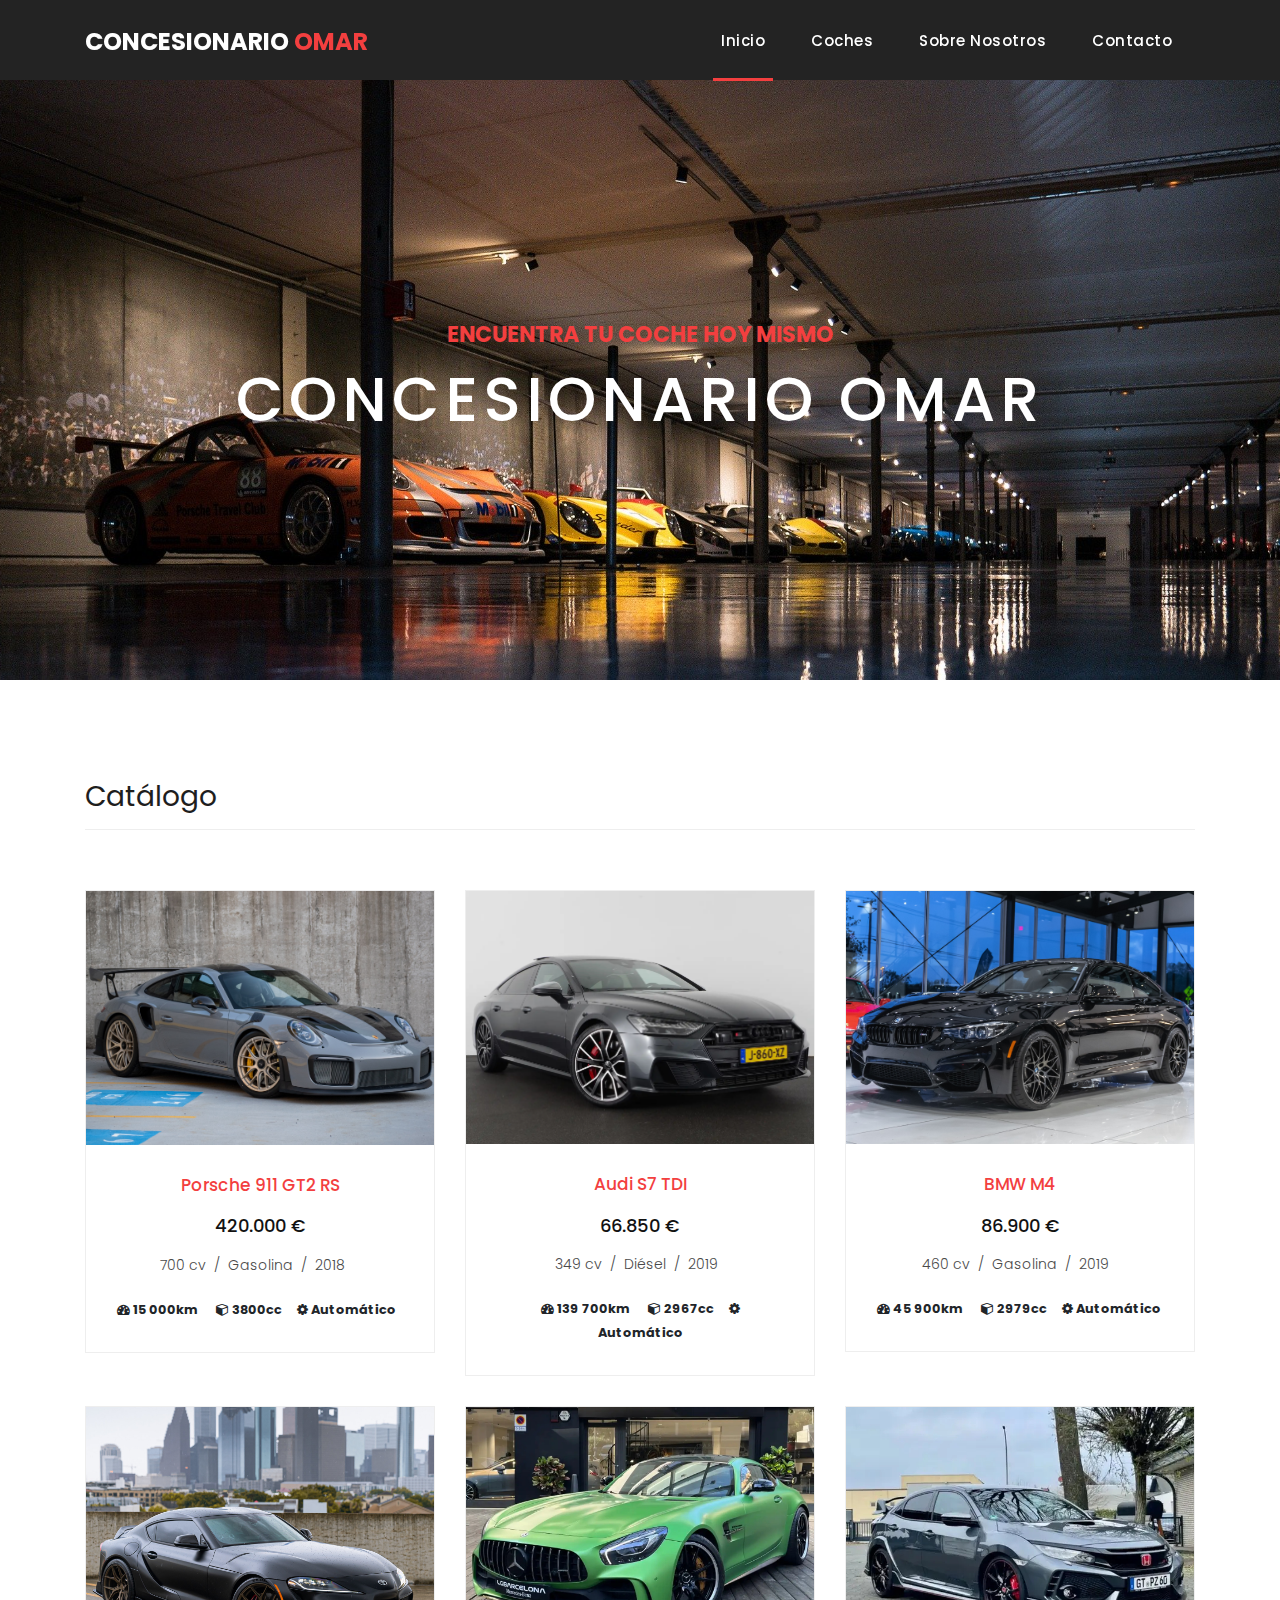
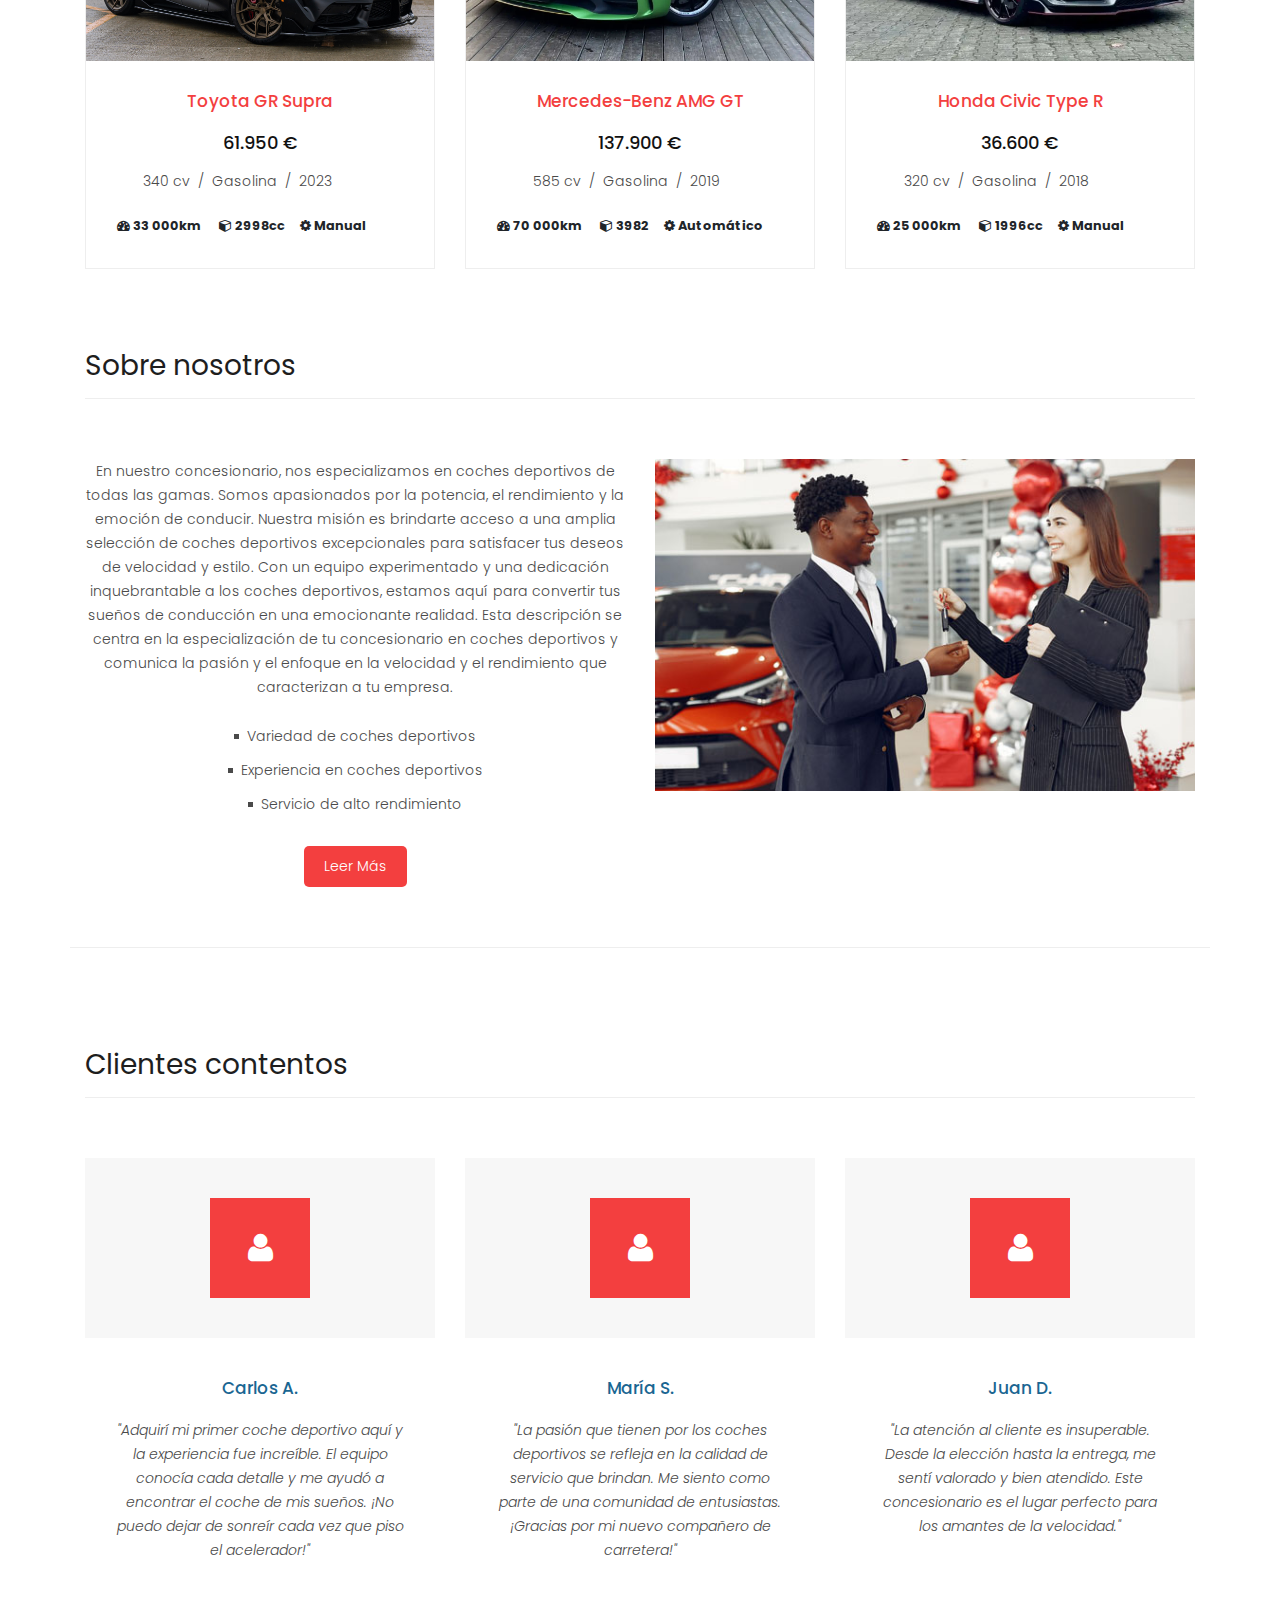
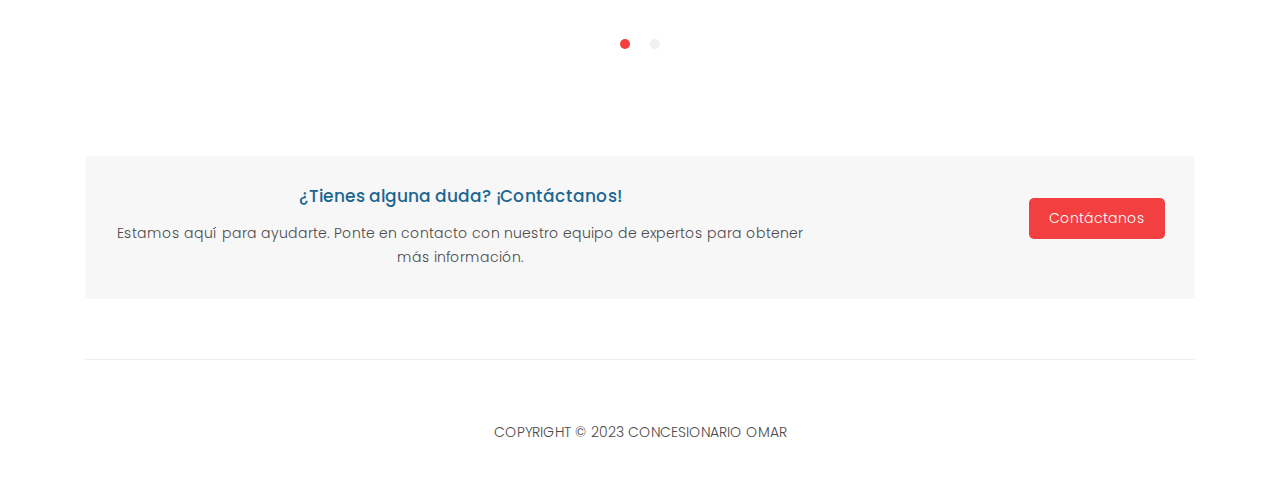
<file: index.html>
<!DOCTYPE html>
<html lang="en">

<head>
  <meta charset="utf-8" />
  <meta name="viewport" content="width=device-width, initial-scale=1, shrink-to-fit=no" />
  <meta name="description" content="" />
  <meta name="author" content="" />
  <link rel="icon" href="assets/images/favicon.ico" />
  <link href="https://fonts.googleapis.com/css?family=Poppins:100,200,300,400,500,600,700,800,900&display=swap"
    rel="stylesheet" />

  <title>Concesionario Omar</title>

  <!-- Bootstrap core CSS -->
  <link href="vendor/bootstrap/css/bootstrap.min.css" rel="stylesheet" />

  <!-- Additional CSS Files -->
  <link rel="stylesheet" href="assets/css/fontawesome.css" />
  <link rel="stylesheet" href="assets/css/style.css" />
  <link rel="stylesheet" href="assets/css/owl.css" />
</head>

<body>
  <!-- ***** Preloader Start ***** -->
  <div id="preloader">
    <div class="jumper">
      <div></div>
      <div></div>
      <div></div>
    </div>
  </div>
  <!-- ***** Preloader End ***** -->

  <!-- Header -->
  <header class="">
    <nav class="navbar navbar-expand-lg">
      <div class="container">
        <a class="navbar-brand" href="index.html">
          <h2>Concesionario <em>Omar</em></h2>
        </a>
        <button class="navbar-toggler" type="button" data-toggle="collapse" data-target="#navbarResponsive"
          aria-controls="navbarResponsive" aria-expanded="false" aria-label="Toggle navigation">
          <span class="navbar-toggler-icon"></span>
        </button>
        <div class="collapse navbar-collapse" id="navbarResponsive">
          <ul class="navbar-nav ml-auto">
            <li class="nav-item active">
              <a class="nav-link" href="index.html">Inicio
                <span class="sr-only">(current)</span>
              </a>
            </li>

            <li class="nav-item">
              <a class="nav-link" href="#catalogo">Coches</a>
            </li>

            <li class="nav-item">
              <a class="nav-link" href="about-us.html">Sobre Nosotros</a>
            </li>

            <li class="nav-item">
              <a class="nav-link" href="contact.html">Contacto</a>
            </li>
          </ul>
        </div>
      </div>
    </nav>
  </header>

  <!-- Page Content -->
  <!-- Banner Starts Here -->
  <div class="banner header-text">
    <div class="owl-banner owl-carousel">
      <div class="banner-item-01">
        <div class="text-content">
          <h4>Encuentra tu coche hoy mismo</h4>
          <h2>Concesionario Omar</h2>
        </div>
      </div>
    </div>
    <!-- Banner Ends Here -->

    <div class="latest-products">
      <div class="container">
        <div class="row">
          <div class="col-md-12">
            <div class="section-heading">
              <h2 id="catalogo">Catálogo</h2>
            </div>
          </div>
          <div class="col-lg-4 col-md-6">
            <div class="product-item">
              <img src="assets/images/product-1-370x270.jpg" alt="" />
              <div class="down-content">
                <h4>Porsche 911 GT2 RS</h4>
                <h6>
                  420.000 €
                </h6>

                <table>
                  <tr>
                    <td>
                      <p>
                        700 cv &nbsp;/&nbsp; Gasolina &nbsp;/&nbsp; 2018 &nbsp;
                      </p>
                      <small>
                        <strong title="Author"><i class="fa fa-dashboard"></i> 15 000km</strong>
                        &nbsp;&nbsp;&nbsp;&nbsp;
                        <strong title="Author"><i class="fa fa-cube"></i> 3800cc</strong>&nbsp;&nbsp;&nbsp;&nbsp;
                        <strong title="Views"><i class="fa fa-cog"></i> Automático</strong>
                      </small>
                    </td>
                  </tr>
                </table>
              </div>
            </div>
          </div>

          <div class="col-lg-4 col-md-6">
            <div class="product-item">
              <img src="assets/images/product-2-370x270.jpg" alt="" />
              <div class="down-content">
                <h4>Audi S7 TDI</h4>

                <h6>
                  66.850 €
                </h6>
                <table>
                  <tr>
                    <td>
                      <p>
                        349 cv &nbsp;/&nbsp; Diésel &nbsp;/&nbsp; 2019 &nbsp;
                      </p>

                      <small>
                        <strong title="Author"><i class="fa fa-dashboard"></i> 139 700km</strong>
                        &nbsp;&nbsp;&nbsp;&nbsp;
                        <strong title="Author"><i class="fa fa-cube"></i> 2967cc</strong>&nbsp;&nbsp;&nbsp;&nbsp;
                        <strong title="Views"><i class="fa fa-cog"></i> Automático</strong>
                      </small>
                    </td>
                  </tr>
                </table>
              </div>
            </div>
          </div>

          <div class="col-lg-4 col-md-6">
            <div class="product-item">
              <img src="assets/images/product-3-370x270.jpg" alt="" />
              <div class="down-content">
                <h4>BMW M4</h4>

                <h6>
                  86.900 €
                </h6>

                <table>
                  <tr>
                    <td>
                      <p>
                        460 cv &nbsp;/&nbsp; Gasolina &nbsp;/&nbsp; 2019 &nbsp;
                      </p>

                      <small>
                        <strong title="Author"><i class="fa fa-dashboard"></i> 45 900km</strong>
                        &nbsp;&nbsp;&nbsp;&nbsp;
                        <strong title="Author"><i class="fa fa-cube"></i> 2979cc</strong>&nbsp;&nbsp;&nbsp;&nbsp;
                        <strong title="Views"><i class="fa fa-cog"></i> Automático</strong>
                      </small>
                    </td>
                  </tr>
                </table>
              </div>
            </div>
          </div>

          <div class="col-lg-4 col-md-6">
            <div class="product-item">
              <img src="assets/images/product-4-370x270.jpg" alt="" />
              <div class="down-content">
                <h4>Toyota GR Supra</h4>

                <h6>
                  61.950 €
                </h6>

                <table>
                  <tr>
                    <td>
                      <p>
                        340 cv &nbsp;/&nbsp; Gasolina &nbsp;/&nbsp; 2023 &nbsp;
                      </p>

                      <small>
                        <strong title="Author"><i class="fa fa-dashboard"></i> 33 000km</strong>
                        &nbsp;&nbsp;&nbsp;&nbsp;
                        <strong title="Author"><i class="fa fa-cube"></i> 2998cc</strong>&nbsp;&nbsp;&nbsp;&nbsp;
                        <strong title="Views"><i class="fa fa-cog"></i> Manual</strong>
                      </small>
                    </td>
                  </tr>
                </table>

              </div>
            </div>
          </div>

          <div class="col-lg-4 col-md-6">
            <div class="product-item">
              <img src="assets/images/product-5-370x270.jpg" alt="" />
              <div class="down-content">
                <h4>Mercedes-Benz AMG GT</h4>

                <h6>
                  137.900 €
                </h6>

                <table>
                  <tr>
                    <td>
                      <p>
                        585 cv &nbsp;/&nbsp; Gasolina &nbsp;/&nbsp; 2019 &nbsp;
                      </p>

                      <small>
                        <strong title="Author"><i class="fa fa-dashboard"></i> 70 000km</strong>
                        &nbsp;&nbsp;&nbsp;&nbsp;
                        <strong title="Author"><i class="fa fa-cube"></i> 3982</strong>&nbsp;&nbsp;&nbsp;&nbsp;
                        <strong title="Views"><i class="fa fa-cog"></i> Automático</strong>
                      </small>
                    </td>
                  </tr>
                </table>

              </div>
            </div>
          </div>

          <div class="col-lg-4 col-md-6">
            <div class="product-item">
              <img src="assets/images/product-6-370x270.jpg" alt="" />
              <div class="down-content">
                <h4>Honda Civic Type R</h4>

                <h6>
                  36.600 €
                </h6>

                <table>
                  <tr>
                    <td>
                      <p>
                        320 cv &nbsp;/&nbsp; Gasolina &nbsp;/&nbsp; 2018 &nbsp;
                      </p>

                      <small>
                        <strong title="Author"><i class="fa fa-dashboard"></i> 25 000km</strong>
                        &nbsp;&nbsp;&nbsp;&nbsp;
                        <strong title="Author"><i class="fa fa-cube"></i> 1996cc</strong>&nbsp;&nbsp;&nbsp;&nbsp;
                        <strong title="Views"><i class="fa fa-cog"></i> Manual</strong>
                      </small>
                    </td>
                  </tr>
                </table>

              </div>
            </div>
          </div>
        </div>
      </div>
    </div>

    <div class="best-features">
      <div class="container">
        <div class="row">
          <div class="col-md-12">
            <div class="section-heading">
              <h2>Sobre nosotros</h2>
            </div>
          </div>
          <div class="col-md-6">
            <div class="left-content">
              <p>
                En nuestro concesionario, nos especializamos en coches deportivos de todas las gamas. Somos apasionados
                por la potencia, el rendimiento y la emoción de conducir. Nuestra misión es brindarte acceso a una
                amplia selección de coches deportivos excepcionales para satisfacer tus deseos de velocidad y estilo.
                Con un equipo experimentado y una dedicación inquebrantable a los coches deportivos, estamos aquí para
                convertir tus sueños de conducción en una emocionante realidad.

                Esta descripción se centra en la especialización de tu concesionario en coches deportivos y comunica la
                pasión y el enfoque en la velocidad y el rendimiento que caracterizan a tu empresa.
              </p>
              <ul class="featured-list">
                <li><a>Variedad de coches deportivos</a></li>
                <li><a>Experiencia en coches deportivos</a></li>
                <li><a>Servicio de alto rendimiento</a></li>
              </ul>
              <a href="about-us.html" class="filled-button">Leer más</a>
            </div>
          </div>
          <div class="col-md-6">
            <div class="right-image">
              <img src="assets/images/about-1-570x350.jpg" alt="" />
            </div>
          </div>
        </div>
      </div>
    </div>

    <div class="happy-clients">
      <div class="container">
        <div class="row">
          <div class="col-md-12">
            <div class="section-heading">
              <h2>Clientes contentos</h2>
            </div>
          </div>
          <div class="col-md-12">
            <div class="owl-clients owl-carousel text-center">
              <div class="service-item">
                <div class="icon">
                  <i class="fa fa-user"></i>
                </div>
                <div class="down-content">
                  <h4>Carlos A.</h4>
                  <p class="n-m">
                    <em>"Adquirí mi primer coche deportivo aquí y la experiencia fue increíble. El equipo conocía cada
                      detalle y me ayudó a encontrar el coche de mis sueños. ¡No puedo dejar de sonreír cada vez que
                      piso el acelerador!"</em>
                  </p>
                </div>
              </div>

              <div class="service-item">
                <div class="icon">
                  <i class="fa fa-user"></i>
                </div>
                <div class="down-content">
                  <h4>María S.</h4>
                  <p class="n-m">
                    <em>"La pasión que tienen por los coches deportivos se refleja en la calidad de servicio que
                      brindan. Me siento como parte de una comunidad de entusiastas. ¡Gracias por mi nuevo compañero de
                      carretera!"</em>
                  </p>
                </div>
              </div>

              <div class="service-item">
                <div class="icon">
                  <i class="fa fa-user"></i>
                </div>
                <div class="down-content">
                  <h4>Juan D.</h4>
                  <p class="n-m">
                    <em>"La atención al cliente es insuperable. Desde la elección hasta la entrega, me sentí valorado y
                      bien atendido. Este concesionario es el lugar perfecto para los amantes de la velocidad."</em>
                  </p>
                </div>
              </div>

              <div class="service-item">
                <div class="icon">
                  <i class="fa fa-user"></i>
                </div>
                <div class="down-content">
                  <h4>Luisa M.</h4>
                  <p class="n-m">
                    <em>"Si buscas coches deportivos de élite, no busques más. Este lugar tiene una selección de ensueño
                      y un equipo que te trata como un verdadero aficionado. Mi experiencia de compra fue
                      excepcional."</em>
                  </p>
                </div>
              </div>

              <div class="service-item">
                <div class="icon">
                  <i class="fa fa-user"></i>
                </div>
                <div class="down-content">
                  <h4>Roberto G.</h4>
                  <p class="n-m">
                    <em>"Llevo años siendo cliente y nunca me han decepcionado. Cada vez que visito el concesionario,
                      encuentro una joya automovilística. Siempre tienen algo especial esperándome."</em>
                  </p>
                </div>
              </div>

              <div class="service-item">
                <div class="icon">
                  <i class="fa fa-user"></i>
                </div>
                <div class="down-content">
                  <h4>Sofía R.</h4>
                  <p class="n-m">
                    <em>"El servicio postventa es impecable. Cada vez que mi coche deportivo necesita servicio, sé que
                      está en buenas manos. Este concesionario no solo vende coches, sino que cuida de ellos a la
                      perfección."</em>
                  </p>
                </div>
              </div>
            </div>
          </div>
        </div>
      </div>
    </div>

    <div class="call-to-action">
      <div class="container">
        <div class="row">
          <div class="col-md-12">
            <div class="inner-content">
              <div class="row">
                <div class="col-md-8">
                  <h4>¿Tienes alguna duda? ¡Contáctanos!</h4>
                  <p>
                    Estamos aquí para ayudarte. Ponte en contacto con nuestro equipo de expertos
                    para obtener más información.</p>
                </div>
                <div class="col-lg-4 col-md-6 text-right">
                  <a href="contact.html" class="filled-button">Contáctanos</a>
                </div>
              </div>
            </div>
          </div>
        </div>
      </div>
    </div>

    <footer>
      <div class="container">
        <div class="row">
          <div class="col-md-12">
            <div class="inner-content">
              <p>
              <p>Copyright © 2023 CONCESIONARIO OMAR</p>
              </p>
            </div>
          </div>
        </div>
      </div>
    </footer>

    <!-- Bootstrap core JavaScript -->
    <script src="vendor/jquery/jquery.min.js"></script>
    <script src="vendor/bootstrap/js/bootstrap.bundle.min.js"></script>

    <!-- Additional Scripts -->
    <script src="assets/js/custom.js"></script>
    <script src="assets/js/owl.js"></script>
</body>

</html>
</file>
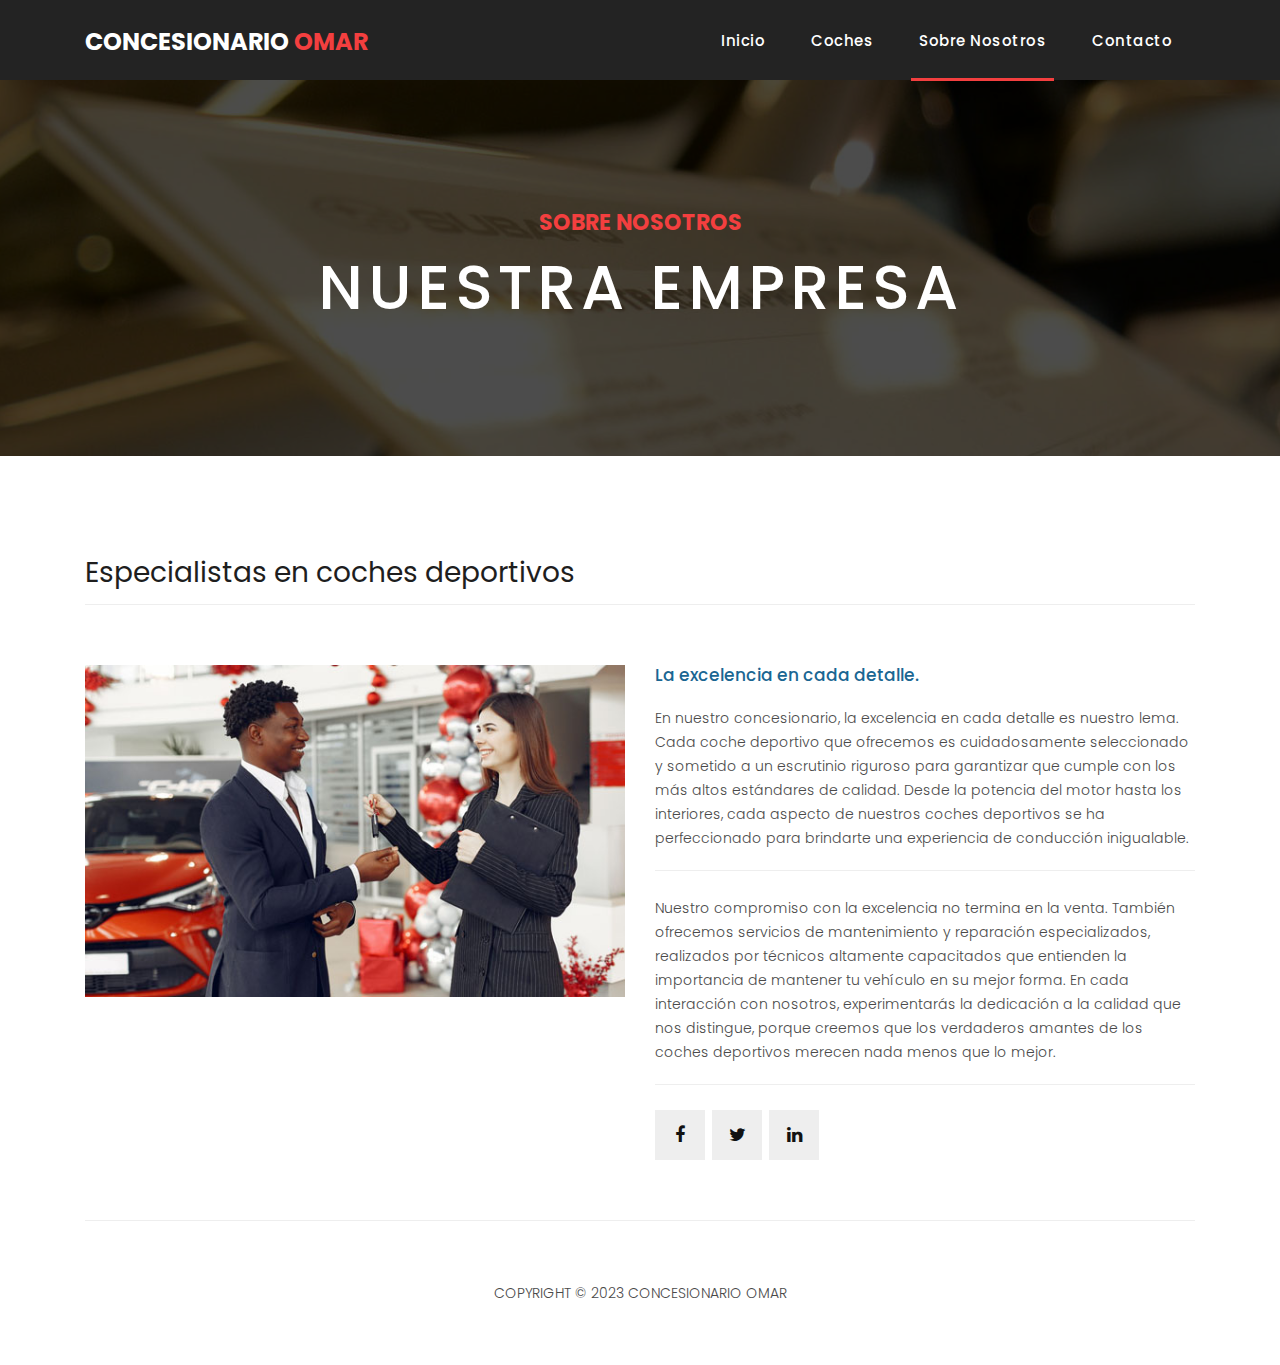
<file: about-us.html>
<!DOCTYPE html>
<html lang="en">

<head>

  <meta charset="utf-8">
  <meta name="viewport" content="width=device-width, initial-scale=1, shrink-to-fit=no">
  <meta name="description" content="">
  <meta name="author" content="">
  <link rel="icon" href="assets/images/favicon.ico">

  <link href="https://fonts.googleapis.com/css?family=Poppins:100,200,300,400,500,600,700,800,900&display=swap"
    rel="stylesheet">

  <title>Concesionario Omar</title>

  <!-- Bootstrap core CSS -->
  <link href="vendor/bootstrap/css/bootstrap.min.css" rel="stylesheet">

  <!-- Additional CSS Files -->
  <link rel="stylesheet" href="assets/css/fontawesome.css">
  <link rel="stylesheet" href="assets/css/style.css">
  <link rel="stylesheet" href="assets/css/owl.css">

</head>

<body>

  <!-- ***** Preloader Start ***** -->
  <div id="preloader">
    <div class="jumper">
      <div></div>
      <div></div>
      <div></div>
    </div>
  </div>
  <!-- ***** Preloader End ***** -->

  <!-- Header -->
  <header class="">
    <nav class="navbar navbar-expand-lg">
      <div class="container">
        <a class="navbar-brand" href="index.html">
          <h2>Concesionario <em>omar</em></h2>
        </a>
        <button class="navbar-toggler" type="button" data-toggle="collapse" data-target="#navbarResponsive"
          aria-controls="navbarResponsive" aria-expanded="false" aria-label="Toggle navigation">
          <span class="navbar-toggler-icon"></span>
        </button>
        <div class="collapse navbar-collapse" id="navbarResponsive">
          <ul class="navbar-nav ml-auto">
            <li class="nav-item">
              <a class="nav-link" href="index.html">Inicio
                <span class="sr-only">(current)</span>
              </a>
            </li>

            <li class="nav-item"><a class="nav-link" href="index.html#catalogo">Coches</a></li>

            <li class="nav-item active"><a class="nav-link" href="about-us.html">Sobre nosotros</a></li>

            <li class="nav-item"><a class="nav-link" href="contact.html">Contacto</a></li>
          </ul>
        </div>
      </div>
    </nav>
  </header>

  <!-- Page Content -->
  <div class="page-heading about-heading header-text"
    style="background-image: url(assets/images/heading-1-1920x500.jpg);">
    <div class="container">
      <div class="row">
        <div class="col-md-12">
          <div class="text-content">
            <h4>sobre nosotros</h4>
            <h2>nuestra empresa</h2>
          </div>
        </div>
      </div>
    </div>
  </div>


  <div class="best-features about-features">
    <div class="container">
      <div class="row">
        <div class="col-md-12">
          <div class="section-heading">
            <h2>Especialistas en coches deportivos</h2>
          </div>
        </div>
        <div class="col-md-6">
          <div class="right-image">
            <img src="assets/images/about-1-570x350.jpg" alt="">
          </div>
        </div>
        <div class="col-md-6">
          <div class="left-content">
            <h4>La excelencia en cada detalle.</h4>
            <p>En nuestro concesionario, la excelencia en cada detalle es nuestro lema. Cada coche deportivo que
              ofrecemos es cuidadosamente seleccionado y sometido a un escrutinio riguroso para garantizar que cumple
              con los más altos estándares de calidad. Desde la potencia del motor hasta los interiores,
              cada aspecto de nuestros coches deportivos se ha perfeccionado para brindarte una experiencia de
              conducción inigualable.</p>
            <p>Nuestro compromiso con la excelencia no termina en la venta. También ofrecemos servicios de mantenimiento
              y reparación especializados, realizados por técnicos altamente capacitados que entienden la importancia de
              mantener tu vehículo en su mejor forma. En cada interacción con nosotros, experimentarás la dedicación a
              la calidad que nos distingue, porque creemos que los verdaderos amantes de los coches deportivos merecen
              nada menos que lo mejor.</p>
            <ul class="social-icons">
              <li><a href="https://www.facebook.com"><i class="fa fa-facebook"></i></a></li>
              <li><a href="https://www.twitter.com"><i class="fa fa-twitter"></i></a></li>
              <li><a href="https://www.linkedin.com"><i class="fa fa-linkedin"></i></a></li>
            </ul>
          </div>
        </div>
      </div>
    </div>
  </div>

  <footer>
    <div class="container">
      <div class="row">
        <div class="col-md-12">
          <div class="inner-content">
            <p>Copyright © 2023 CONCESIONARIO OMAR</p>
          </div>
        </div>
      </div>
    </div>
  </footer>


  <!-- Bootstrap core JavaScript -->
  <script src="vendor/jquery/jquery.min.js"></script>
  <script src="vendor/bootstrap/js/bootstrap.bundle.min.js"></script>


  <!-- Additional Scripts -->
  <script src="assets/js/custom.js"></script>
  <script src="assets/js/owl.js"></script>
</body>

</html>
</file>
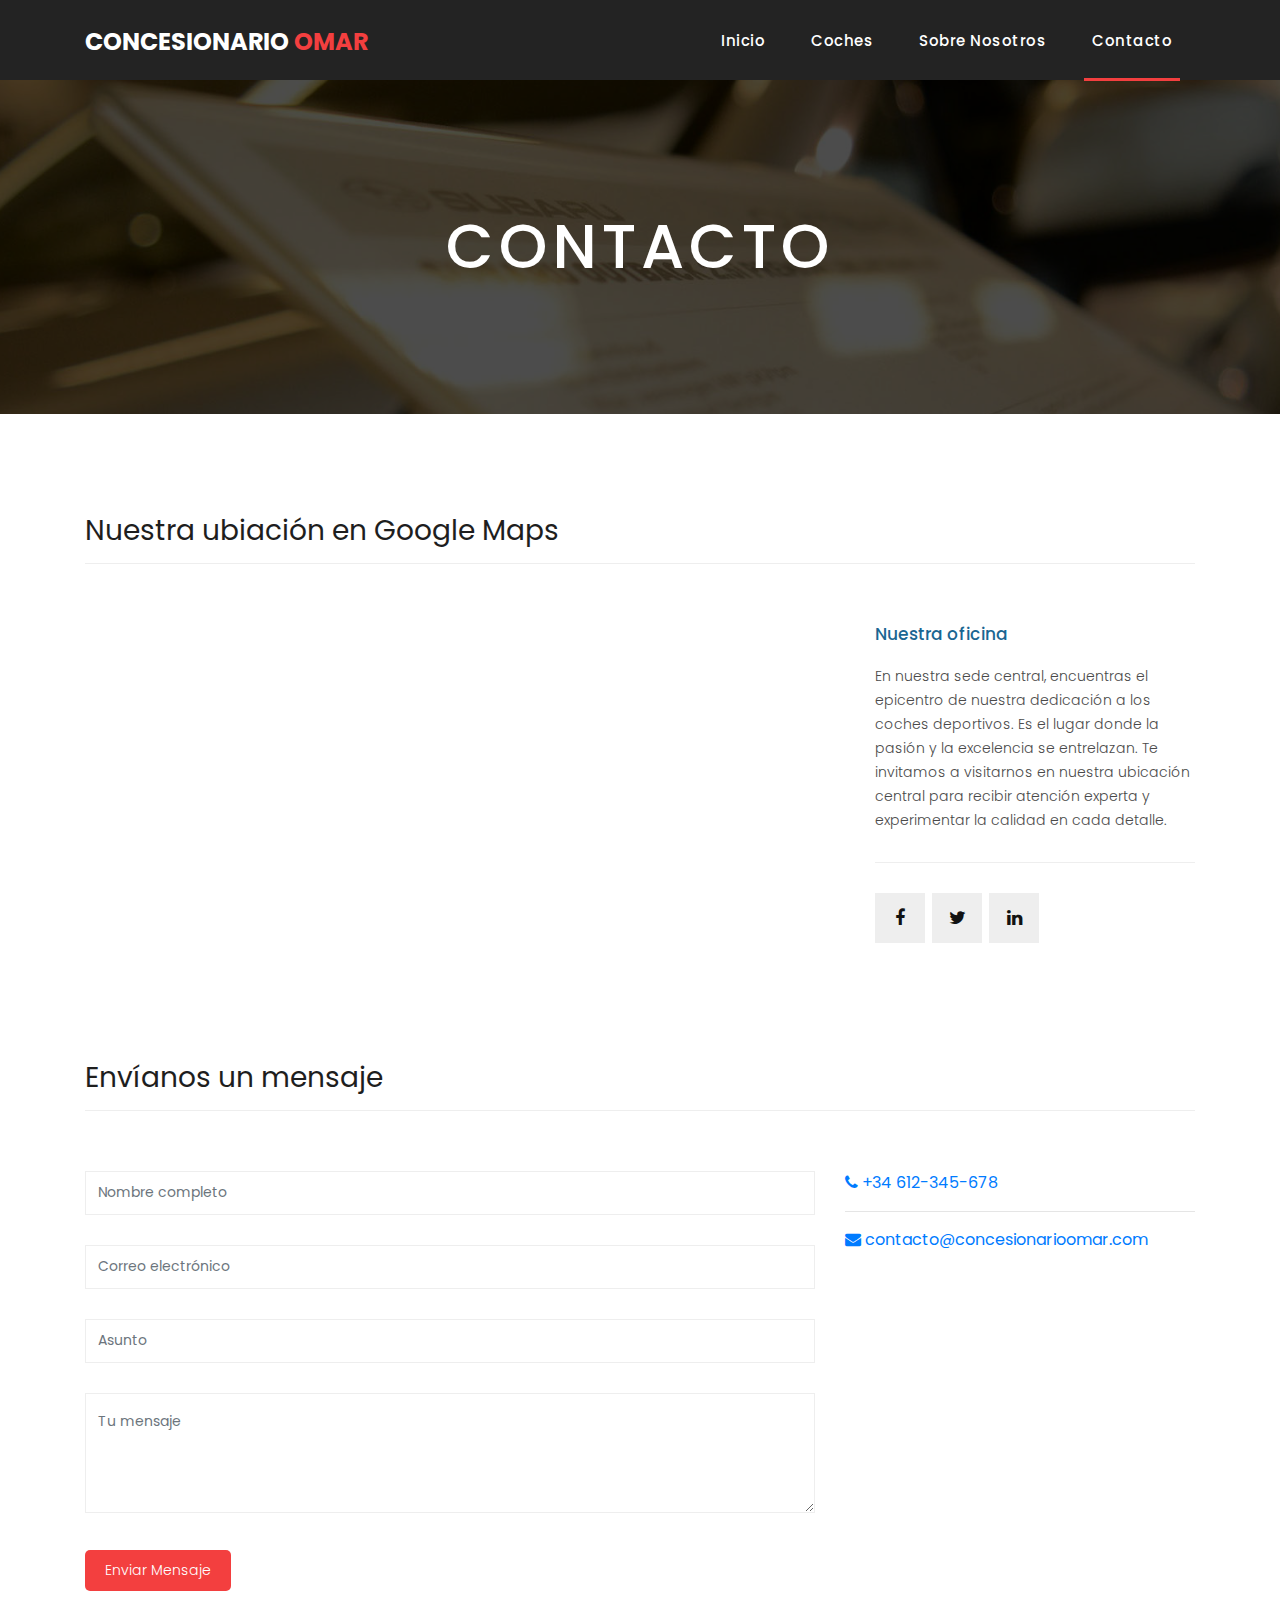
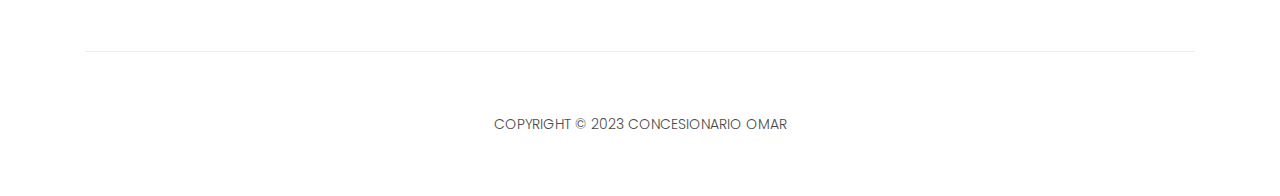
<file: contact.html>
<!DOCTYPE html>
<html lang="en">

<head>

  <meta charset="utf-8">
  <meta name="viewport" content="width=device-width, initial-scale=1, shrink-to-fit=no">
  <meta name="description" content="">
  <meta name="author" content="">
  <link rel="icon" href="assets/images/favicon.ico">
  <link href="https://fonts.googleapis.com/css?family=Poppins:100,200,300,400,500,600,700,800,900&display=swap"
    rel="stylesheet">

  <title>Concesionario Omar </title>

  <!-- Bootstrap core CSS -->
  <link href="vendor/bootstrap/css/bootstrap.min.css" rel="stylesheet">

  <!-- Additional CSS Files -->
  <link rel="stylesheet" href="assets/css/fontawesome.css">
  <link rel="stylesheet" href="assets/css/style.css">
  <link rel="stylesheet" href="assets/css/owl.css">

</head>

<body>

  <!-- ***** Preloader Start ***** -->
  <div id="preloader">
    <div class="jumper">
      <div></div>
      <div></div>
      <div></div>
    </div>
  </div>
  <!-- ***** Preloader End ***** -->

  <!-- Header -->
  <header class="">
    <nav class="navbar navbar-expand-lg">
      <div class="container">
        <a class="navbar-brand" href="index.html">
          <h2>Concesionario <em>Omar</em></h2>
        </a>
        <button class="navbar-toggler" type="button" data-toggle="collapse" data-target="#navbarResponsive"
          aria-controls="navbarResponsive" aria-expanded="false" aria-label="Toggle navigation">
          <span class="navbar-toggler-icon"></span>
        </button>
        <div class="collapse navbar-collapse" id="navbarResponsive">
          <ul class="navbar-nav ml-auto">
            <li class="nav-item">
              <a class="nav-link" href="index.html">Inicio
                <span class="sr-only">(current)</span>
              </a>
            </li>

            <li class="nav-item"><a class="nav-link" href="index.html#catalogo">Coches</a></li>

            <li class="nav-item"><a class="nav-link" href="about-us.html">Sobre nosotros</a></li>

            <li class="nav-item active"><a class="nav-link" href="contact.html">Contacto</a></li>
          </ul>
        </div>
      </div>
    </nav>
  </header>

  <!-- Page Content -->
  <div class="page-heading contact-heading header-text"
    style="background-image: url(assets/images/heading-4-1920x500.jpg);">
    <div class="container">
      <div class="row">
        <div class="col-md-12">
          <div class="text-content">
            <h2>Contacto</h2>
          </div>
        </div>
      </div>
    </div>
  </div>


  <div class="find-us">
    <div class="container">
      <div class="row">
        <div class="col-md-12">
          <div class="section-heading">
            <h2>Nuestra ubiación en Google Maps</h2>
          </div>
        </div>
        <div class="col-md-8">
          <!-- How to change your own map point
	1. Go to Google Maps
	2. Click on your location point
	3. Click "Share" and choose "Embed map" tab
	4. Copy only URL and paste it within the src="" field below
-->
          <div id="map">
            <iframe
              src="https://www.google.com/maps/embed?pb=!1m18!1m12!1m3!1d3004.039282059675!2d1.1018707753970158!3d41.155494171330304!2m3!1f0!2f0!3f0!3m2!1i1024!2i768!4f13.1!3m3!1m2!1s0x12a1510285d73dff%3A0x6d9662ca6301af8b!2sInstitut%20Baix%20Camp!5e0!3m2!1sen!2ses!4v1699493881381!5m2!1sen!2ses"
              width="100%" height="330px" frameborder="0" style="border:0" allowfullscreen></iframe>
          </div>
        </div>
        <div class="col-md-4">
          <div class="left-content">
            <h4>Nuestra oficina</h4>
            <p>En nuestra sede central, encuentras el epicentro de nuestra dedicación a los coches deportivos. Es el
              lugar donde la pasión y la excelencia se entrelazan. Te invitamos a visitarnos en nuestra ubicación
              central para recibir atención experta y experimentar la calidad en cada detalle.</p>
            <ul class="social-icons">
              <li><a href="https://www.facebook.com"><i class="fa fa-facebook"></i></a></li>
              <li><a href="https://www.twitter.com"><i class="fa fa-twitter"></i></a></li>
              <li><a href="https://www.linkedin.com"><i class="fa fa-linkedin"></i></a></li>
            </ul>
          </div>
        </div>
      </div>
    </div>
  </div>


  <div class="send-message">
    <div class="container">
      <div class="row">
        <div class="col-md-12">
          <div class="section-heading">
            <h2>Envíanos un mensaje</h2>
          </div>
        </div>
        <div class="col-md-8">
          <div class="contact-form">
            <form id="contact" action="" method="post">
              <div class="row">
                <div class="col-lg-12 col-md-12 col-sm-12">
                  <fieldset>
                    <input name="name" type="text" class="form-control" id="name" placeholder="Nombre completo"
                      required="">
                  </fieldset>
                </div>
                <div class="col-lg-12 col-md-12 col-sm-12">
                  <fieldset>
                    <input name="email" type="text" class="form-control" id="email" placeholder="Correo electrónico"
                      required="">
                  </fieldset>
                </div>
                <div class="col-lg-12 col-md-12 col-sm-12">
                  <fieldset>
                    <input name="subject" type="text" class="form-control" id="subject" placeholder="Asunto"
                      required="">
                  </fieldset>
                </div>
                <div class="col-lg-12">
                  <fieldset>
                    <textarea name="message" rows="6" class="form-control" id="message" placeholder="Tu mensaje"
                      required=""></textarea>
                  </fieldset>
                </div>
                <div class="col-lg-12">
                  <fieldset>
                    <button type="submit" id="form-submit" class="filled-button">Enviar mensaje</button>
                  </fieldset>
                </div>
              </div>
            </form>
          </div>
        </div>
        <div class="col-md-4">
          <ul>
            <li><a href="tel:+34612345678"><i class="fa fa-phone"></i> +34 612-345-678</a></li>
            <hr>
            <li><a href="mailto:contacto@concesionarioomar.com"><i class="fa fa-envelope"></i> contacto@concesionarioomar.com</a></li>
          </ul>
        </div>
      </div>
    </div>
  </div>

  <footer>
    <div class="container">
      <div class="row">
        <div class="col-md-12">
          <div class="inner-content">
            <p>Copyright © 2023 CONCESIONARIO OMAR</p>
          </div>
        </div>
      </div>
    </div>
  </footer>


  <!-- Bootstrap core JavaScript -->
  <script src="vendor/jquery/jquery.min.js"></script>
  <script src="vendor/bootstrap/js/bootstrap.bundle.min.js"></script>


  <!-- Additional Scripts -->
  <script src="assets/js/custom.js"></script>
  <script src="assets/js/owl.js"></script>
</body>

</html>
</file>
<file: assets/css/style.css>
body {
  font-family: 'Poppins', sans-serif;
  overflow-x: hidden;
  text-rendering: optimizeLegibility;
  -webkit-font-smoothing: antialiased;
  -moz-osx-font-smoothing: grayscale;
}
p {
	margin-bottom: 0px;
	font-size: 14px;
	font-weight: 300;
	color: #4a4a4a;
	line-height: 24px;
}
a {
	text-decoration: none!important;
}
ul {
	padding: 0;
	margin: 0;
	list-style: none;
}

h1,h2,h3,h4,h5,h6 {
	margin: 0px;
}

ul.social-icons li {
	display: inline-block;
	margin-right: 3px;
}

ul.social-icons li:last-child {
	margin-right: 0px;
}

ul.social-icons li a {
	width: 50px;
	height: 50px;
	display: inline-block;
	line-height: 50px;
	background-color: #eee;
	color: #121212;
	font-size: 18px;
	text-align: center;
	transition: all .3s;
}

ul.social-icons li a:hover {
	background-color: #f33f3f;
	color: #fff;
}

a.filled-button {
	background-color: #f33f3f;
	color: #fff;
	font-size: 14px;
	text-transform: capitalize;
	font-weight: 300;
	padding: 10px 20px;
	border-radius: 5px;
	display: inline-block;
	transition: all 0.3s;
}

a.filled-button:hover {
	background-color: #121212;
	color: #fff;
}

.section-heading {
	text-align: left;
	margin-bottom: 60px;
	border-bottom: 1px solid #eee;
}

.section-heading h2 {
	font-size: 28px;
	font-weight: 400;
	color: #1e1e1e;
	margin-bottom: 15px;
}

.page-heading {
	padding: 210px 0px 130px 0px;
	text-align: center;
	background-position: center center;
	background-repeat: no-repeat;
	background-size: cover;
}

.page-heading .text-content h4 {
	color: #f33f3f;
	font-size: 22px;
	text-transform: uppercase;
	font-weight: 700;
	margin-bottom: 15px;
}

.page-heading .text-content h2 {
	color: #fff;
	font-size: 62px;
	text-transform: uppercase;
	letter-spacing: 5px;
}

#preloader {
  overflow: hidden;
  background: #f33f3f;
  left: 0;
  right: 0;
  top: 0;
  bottom: 0;
  position: fixed;
  z-index: 9999999;
  color: #fff;
}

#preloader .jumper {
  left: 0;
  top: 0;
  right: 0;
  bottom: 0;
  display: block;
  position: absolute;
  margin: auto;
  width: 50px;
  height: 50px;
}

#preloader .jumper > div {
  background-color: #fff;
  width: 10px;
  height: 10px;
  border-radius: 100%;
  -webkit-animation-fill-mode: both;
  animation-fill-mode: both;
  position: absolute;
  opacity: 0;
  width: 50px;
  height: 50px;
  -webkit-animation: jumper 1s 0s linear infinite;
  animation: jumper 1s 0s linear infinite;
}

#preloader .jumper > div:nth-child(2) {
  -webkit-animation-delay: 0.33333s;
  animation-delay: 0.33333s;
}

#preloader .jumper > div:nth-child(3) {
  -webkit-animation-delay: 0.66666s;
  animation-delay: 0.66666s;
}

@-webkit-keyframes jumper {
  0% {
    opacity: 0;
    -webkit-transform: scale(0);
    transform: scale(0);
  }
  5% {
    opacity: 1;
  }
  100% {
    -webkit-transform: scale(1);
    transform: scale(1);
    opacity: 0;
  }
}

@keyframes jumper {
  0% {
    opacity: 0;
    -webkit-transform: scale(0);
    transform: scale(0);
  }
  5% {
    opacity: 1;
  }
  100% {
    opacity: 0;
  }
}


/* Header Style */
header {
	position: absolute;
	z-index: 99999;
	width: 100%;
	height: 80px;
	background-color: #232323;
	-webkit-transition: all 0.3s ease-in-out 0s;
    -moz-transition: all 0.3s ease-in-out 0s;
    -o-transition: all 0.3s ease-in-out 0s;
    transition: all 0.3s ease-in-out 0s;
}
header .navbar {
	padding: 17px 0px;
}
.background-header .navbar {
	padding: 17px 0px;
}
.background-header {
	top: 0;
	position: fixed;
	background-color: #fff!important;
	box-shadow: 0px 1px 10px rgba(0,0,0,0.1);
}
.background-header .navbar-brand h2 {
	color: #121212!important;
}
.background-header .navbar-nav a.nav-link {
	color: #1e1e1e!important;
}
.background-header .navbar-nav .nav-link:hover,
.background-header .navbar-nav .active>.nav-link,
.background-header .navbar-nav .nav-link.active,
.background-header .navbar-nav .nav-link.show,
.background-header .navbar-nav .show>.nav-link {
	color: #f33f3f!important;
}
.navbar .navbar-brand {
	float: 	left;
	margin-top: -12px;
	outline: none;
}
.navbar .navbar-brand h2 {
	color: #fff;
	text-transform: uppercase;
	font-size: 24px;
	font-weight: 700;
	-webkit-transition: all .3s ease 0s;
    -moz-transition: all .3s ease 0s;
    -o-transition: all .3s ease 0s;
    transition: all .3s ease 0s;
}
.navbar .navbar-brand h2 em {
	font-style: normal;
	color: #f33f3f;
}
#navbarResponsive {
	z-index: 999;
}
.navbar-collapse {
	text-align: center;
}
.navbar .navbar-nav .nav-item {
	margin: 0px 15px;
}
.navbar .navbar-nav a.nav-link {
	text-transform: capitalize;
	font-size: 15px;
	font-weight: 500;
	letter-spacing: 0.5px;
	color: #fff;
	transition: all 0.5s;
	margin-top: 5px;
}
.navbar .navbar-nav .nav-link:hover,
.navbar .navbar-nav .active>.nav-link,
.navbar .navbar-nav .nav-link.active,
.navbar .navbar-nav .nav-link.show,
.navbar .navbar-nav .show>.nav-link {
	color: #fff;
	padding-bottom: 25px;
	border-bottom: 3px solid #f33f3f;
}
.navbar .navbar-toggler-icon {
	background-image: none;
}
.navbar .navbar-toggler {
	border-color: #fff;
	background-color: #fff;	
	height: 36px;
	outline: none;
	border-radius: 0px;
	position: absolute;
	right: 30px;
	top: 20px;
}
.navbar .navbar-toggler-icon:after {
	content: '\f0c9';
	color: #f33f3f;
	font-size: 18px;
	line-height: 26px;
	font-family: 'FontAwesome';
}



/* Banner Style */
.banner {
	position: relative;
	text-align: center;
	padding-top: 80px;
}

.banner-item-01 {
	padding: 300px 0px;
	background-image: url(../images/slider-image-1-1920x600.jpg);
	background-size: cover;
	background-repeat: no-repeat;
	background-position: center center;
}

.banner-item-02 {
	padding: 300px 0px;
	background-image: url(../images/slider-image-2-1920x600.jpg);
	background-size: cover;
	background-repeat: no-repeat;
	background-position: center center;
}

.banner-item-03 {
	padding: 300px 0px;
	background-image: url(../images/slider-image-3-1920x600.jpg);
	background-size: cover;
	background-repeat: no-repeat;
	background-position: center center;
}

.banner .banner-item {
	max-height: 600px;
}

.banner .text-content {
	position: absolute;
	top: 50%;
	transform: translateY(-50%);
	text-align: center;
	width: 100%;
}

.banner .text-content h4 {
	color: #f33f3f;
	font-size: 22px;
	text-transform: uppercase;
	font-weight: 700;
	margin-bottom: 15px;
}

.banner .text-content h2 {
	color: #fff;
	font-size: 62px;
	text-transform: uppercase;
	letter-spacing: 5px;
}

.owl-banner .owl-dots .owl-dot {
  border-radius: 3px;
}
.owl-banner .owl-dots {
    display: -webkit-box;
    display: -webkit-flex;
    display: -ms-flexbox;
    display: flex;
    -ms-flex-pack: center;
    -webkit-justify-content: center;
    justify-content: center;
    position: absolute;
    left: 50%;
    transform: translateX(-50%);
    bottom: 30px;
}
.owl-banner .owl-dots .owl-dot {
    width: 10px;
    height: 10px;
    border-radius: 50%;
    margin: 0 10px;
    background-color: #fff;
    opacity: 0.5;
}
.owl-banner .owl-dots .owl-dot:focus {
    outline: none
}
.owl-banner .owl-dots .owl-dot.active {
    background-color: #fff;
    opacity: 1;
}



/* Latest Produtcs */

.latest-products {
	margin-top: 100px;
}

.section-heading a {
	float: right;
	margin-top: -35px;
	text-transform: uppercase;
	font-size: 13px;
	font-weight: 700;
	color: #f33f3f;
}

.product-item {
	border: 1px solid #eee;
	margin-bottom: 30px;
}

.product-item .down-content {
	padding: 30px;
	position: relative;
}

.product-item img {
	width: 100%;
	overflow: hidden;
}

.product-item .down-content h4 {
	font-size: 17px;
	color: #f33f3f;
	margin-bottom: 20px;
}

.product-item .down-content h6 {
	font-size: 18px;
	margin-bottom: 15px;
	color: #121212;
}

.product-item .down-content h6 small{
	color: #999;
}

.product-item .down-content p {
	margin-bottom: 20px;
}

.product-item .down-content ul li {
	display: inline-block;
}

.product-item .down-content ul li i {
	color: #f33f3f;
	font-size: 14px;
}

.product-item .down-content span {
	position: absolute;
	right: 30px;
	bottom: 30px;
	font-size: 13px;
	color: #f33f3f;
	font-weight: 500;
}

.product-item .down-content span a {
	color: #f33f3f;
	display: inline-block;
	margin-bottom: 3px;
}

.modal-dialog { 
	margin-top: 10%; 
}

/* Best Features */

.about-features {
	margin-top: 100px!important;
}

.about-features p {
	border-bottom: 1px solid #eee;
	padding-bottom: 20px;
}

.about-features .container .row {
	padding-bottom: 0px!important;
	border-bottom: none!important;
}

.best-features {
	margin-top: 50px;
}

.best-features .container .row {
	border-bottom: 1px solid #eee;
	padding-bottom: 60px;
}

.best-features img {
	width: 100%;
	overflow: hidden;
}

.best-features h4 {
	font-size: 17px;
	color: #1a6692;
	margin-bottom: 20px;
}

.best-features ul.featured-list li {
	display: block;
	margin-bottom: 10px;
}

.best-features p {
	margin-bottom: 25px;
}

.best-features ul.featured-list li a {
	font-size: 14px;
	color: #4a4a4a;
	font-weight: 300;
	transition: all .3s;
	position: relative;
	padding-left: 13px;
}

.best-features ul.featured-list li a:before {
	content: '';
	width: 5px;
	height: 5px;
	display: inline-block;
	background-color: #4a4a4a;
	position: absolute;
	left: 0;
	transition: all .3s;
	top: 8px;
}

.best-features ul.featured-list li a:hover {
	color: #f33f3f;
}

.best-features ul.featured-list li a:hover::before {
	background-color: #f33f3f;
}

.best-features .filled-button {
	margin-top: 20px;
}





/* Call To Action */

.call-to-action .inner-content {
	margin-top: 60px;
	padding: 30px;
	background-color: #f7f7f7;
	border-radius: 5px;
}

.call-to-action .inner-content h4 {
	font-size: 17px;
	color: #1a6692;
	margin-bottom: 15px;
}

.call-to-action .inner-content em {
	font-style: normal;
	font-weight: 700;
}

.call-to-action .inner-content .col-md-4 {
	text-align: right;
}

.call-to-action .inner-content .filled-button {
	margin-top: 12px;
}




/* Footer */

footer {
	text-align: center;
}

footer .inner-content {
	border-top: 1px solid #eee;
	margin-top: 60px;
	padding: 60px 0px;
}

footer .inner-content p {
	text-transform: uppercase;
}

footer .inner-content p a {
	color: #f33f3f;
	margin-left: 3px;
}




/* Product Page */

.products {
	margin-top: 100px;
}

.products .filters {
	text-align: center;
	border-bottom: 1px solid #eee;
	padding-bottom: 10px;
	margin-bottom: 60px;
}

.products .filters li {
	text-transform: uppercase;
	font-size: 13px;
	font-weight: 700;
	color: #121212;
	display: inline-block;
	margin: 0px 10px;
	transition: all .3s;
	cursor: pointer;
}

.products .filters ul li.active,
.products .filters ul li:hover {
  color: #f33f3f;
}

.dropdown-menu { 
	border-radius: 0;
}

.dropdown-item { 
	padding: .5rem 1.5rem; 
}

.page-heading {
	position:relative;
}
.page-heading:before {
	content:'';
	position:absolute;
	top:0;
	left:0;
	bottom:0;
	right:0;
	background-color:rgba(0,0,0,.7);
}
.page-heading .container {
	position:relative;
	z-index: 2;
}
.products ul.pages {
	margin-top: 30px;
	text-align: center;
}

.products ul.pages li {
	display: inline-block;
	margin: 0px 2px;
}

.products ul.pages li a {
	width: 44px;
	height: 44px;
	display: inline-block;
	line-height: 42px;
	border: 1px solid #eee;
	font-size: 15px;
	font-weight: 700;
	color: #121212;
	transition: all .3s;
}

.products ul.pages li a:hover,
.products ul.pages li.active a {
	background-color: #f33f3f;
	border-color: #f33f3f;
	color: #fff;
}



/* Team Members */

.team-members {
	margin-top: 100px;
}

.team-member {
	border: 1px solid #eee;
	margin-bottom: 30px;
}

.team-member img {
	width: 100%;
	overflow: hidden;
}

.team-member .down-content {
	padding: 30px;
	text-align: center;
}

.team-member .thumb-container {
	position: relative;
}

.team-member .thumb-container .hover-effect {
	position: absolute;
	background-color: rgba(243,63,63,0.9);
	top: 0;
	left: 0;
	width: 100%;
	height: 100%;
	opacity: 0;
	visibility: hidden;
	transition: all .5s;
}

.team-member .thumb-container .hover-effect .hover-content {
	position: absolute;
	display: inline-block;
	width: 100%;
	text-align: center;
	top: 50%;
	transform: translateY(-50%);
}

.team-member .thumb-container .hover-effect .hover-content ul.social-icons li a:hover {
	background-color: #fff;
	color: #f33f3f;
}

.team-member:hover .hover-effect {
	visibility: visible;
	opacity: 1;
}

.team-member .down-content h4 {
	font-size: 17px;
	color: #1a6692;
	margin-bottom: 8px;
}

.team-member .down-content span {
	display: block;
	font-size: 13px;
	color: #f33f3f;
	font-weight: 500;
	margin-bottom: 20px;
}




/* Services */

.services {
	background-position: center center;
	background-repeat: no-repeat;
	background-size: cover;
	background-attachment: fixed;
	padding: 100px 0px;
}

.services .section-heading h2 { 
	color: #fff; 
}

.service-item {
	text-align: center;
	margin-bottom: 30px;
}

.service-item .icon {
	background-color: #f7f7f7;
	padding: 40px;
}

.service-item .icon i {
	width: 100px;
	height: 100px;
	display: inline-block;
	text-align: center;
	line-height: 100px;
	background-color: #f33f3f;
	color: #fff;
	font-size: 32px;
}

.service-item .down-content {
	background-color: #fff;
	padding: 40px 30px;
}

.service-item .down-content h4 {
	font-size: 17px;
	color: #1a6692;
	margin-bottom: 20px;
}

.service-item .down-content h6 { 
	margin-bottom: 15px;
}

.service-item .down-content p {
	margin-bottom: 25px;
}

.services-item-image { 
	display: block; 
}

.n-m { 
	margin: 0!important; 
}

.owl-clients button.owl-dot { 
	background: #f1f1f1!important; 
	width: 10px!important; 
	height: 10px!important; 
	margin: 0 10px!important; 
	border-radius: 50%;
}

.owl-clients button.owl-dot.active { 
	background: #f33f3f!important; 
}

/* Clients */

.happy-clients {
	margin-top: 100px;
	margin-bottom: 40px;
}

.happy-clients .client-item img {
	max-width: 100%;
	overflow: hidden;
	transition: all .3s;
	cursor: pointer;
}

.client-item h6 { 
	line-height: 1.6;  
}

.happy-clients .client-item img:hover {
	opacity: 0.8;
}




/* Find Us */

.find-us {
	margin-top: 100px;
}

.find-us p {
	border-bottom: 1px solid #eee;
	padding-bottom: 30px;
	margin-bottom: 30px;
}

.find-us h4 {
	font-size: 17px;
	color: #1a6692;
	margin-bottom: 20px;
}

.find-us .left-content {
	margin-left: 30px;
}



/* Send Message */

.send-message {
	margin-top: 100px;
}

.contact-form select,
.contact-form .form-control {
	font-size: 14px;
	width: 100%;
	height: 44px;
	display: inline-block;
	line-height: 42px;
	border: 1px solid #eee;
	border-radius: 0px;
	margin-bottom: 30px;
}

.contact-form select:focus,
.contact-form .form-control:focus {
	box-shadow: none;
	border: 1px solid #eee;
}

.contact-form textarea {
	font-size: 14px;
	width: 100%;
	min-width: 100%;
	min-height: 120px;
	height: 120px;
	max-height: 180px;
	border: 1px solid #eee;
	border-radius: 0px;
	margin-bottom: 30px;
}

.contact-form textarea:focus {
	box-shadow: none;
	border: 1px solid #eee;
}

.contact-form button.filled-button {
	background-color: #f33f3f;
	color: #fff;
	font-size: 14px;
	text-transform: capitalize;
	font-weight: 300;
	padding: 10px 20px;
	border-radius: 5px;
	display: inline-block;
	transition: all 0.3s;
	border: none;
	outline: none;
	cursor: pointer;
}

.contact-form button.filled-button:hover {
	background-color: #121212;
	color: #fff;
}

.accordion {
	margin-left: 30px;
}

.accordion a {
	cursor: pointer;
	font-size: 17px;
	color: #1a6692!important;
	margin-bottom: 20px;
	transition: all .3s;
}

.accordion a:hover {
	color: #f33f3f!important;
}

.accordion a.active {
  color: #f33f3f!important;
}

.accordion li .content {
  display: none;
  margin-top: 10px;
}

.accordion li:first-child {
	border-top: 1px solid #eee;
}

.accordion li {
	border-bottom: 1px solid #eee;
	padding: 15px 0px;
}

.section-background { 
	background: #f1f1f1; 
}

.section {
	padding: 30px 0;
}

.section p {
	margin-bottom: 15px;
}

.section .section-heading {
	margin-bottom: 45px;
}


/* Responsive Style */
@media (max-width: 768px) {
	.banner .text-content {
		width: 90%;
		margin-left: 5%;
	}
	.banner .text-content h4 {
		font-size: 22px;
	}

	.banner .text-content h2 {
		font-size: 36px;
		letter-spacing: 0.5px;
	}
	.banner-item-01,
	.banner-item-02,
	.banner-item-03 {
		padding: 180px 0px;
	}
	.page-heading .text-content h4 {
		font-size: 22px;
	}

	.page-heading .text-content h2 {
		font-size: 36px;
		letter-spacing: 0.5px;
	}
	.section-heading a {
		float: none;
		margin-top: 0px;
		display: block;
		margin-bottom: 20px;
	}
	.product-item .down-content h4 {
		margin-bottom: 20px!important;
	}
	.best-features .left-content {
		margin-bottom: 30px;
	}
	.call-to-action .inner-content {
		text-align: center;
	}
	.call-to-action .inner-content .filled-button {
		text-align: center;
		width: 100%;
		margin-top: 20px;
	}
	.about-features img {
		margin-bottom: 30px;
	}
	.service-item {
		margin-bottom: 30px;
	}
	.find-us #map {
		margin-bottom: 30px;
	}
	.find-us .left-content {
		margin-left: 0px;
	}
	.send-message .accordion {
		margin-top: 30px;
		margin-left: 0px;
	}
}

@media (max-width: 992px) {
	.navbar .navbar-brand {
		position: absolute;
		left: 30px;
		top: 32px;
	}
	.navbar .navbar-brand {
		width: auto;
	}
	.navbar:after {
		display: none;
	}
	#navbarResponsive {
	    z-index: 99999;
	    position: absolute;
	    top: 80px;
	    left: 0;
	    width: 100%;
	    text-align: center;
	    background-color: #fff;
	    box-shadow: 0px 10px 10px rgba(0,0,0,0.1);
	}
	.navbar .navbar-nav .nav-item {
		border-bottom: 1px solid #eee;
	}
	.navbar .navbar-nav .nav-item:last-child {
		border-bottom: none;
	}
	.navbar .navbar-nav a.nav-link {
		padding: 15px 0px;
		color: #1e1e1e!important;
	}
	.navbar .navbar-nav .nav-link:hover,
	.navbar .navbar-nav .active>.nav-link,
	.navbar .navbar-nav .nav-link.active,
	.navbar .navbar-nav .nav-link.show,
	.navbar .navbar-nav .show>.nav-link {
		color: #f33f3f!important;
		border-bottom: none!important;
		padding-bottom: 15px;
	}
	.product-item .down-content h4 {
		margin-bottom: 10px;
	}
	.product-item .down-content h6 {
		margin-bottom: 20px;
	}
}
</file>
